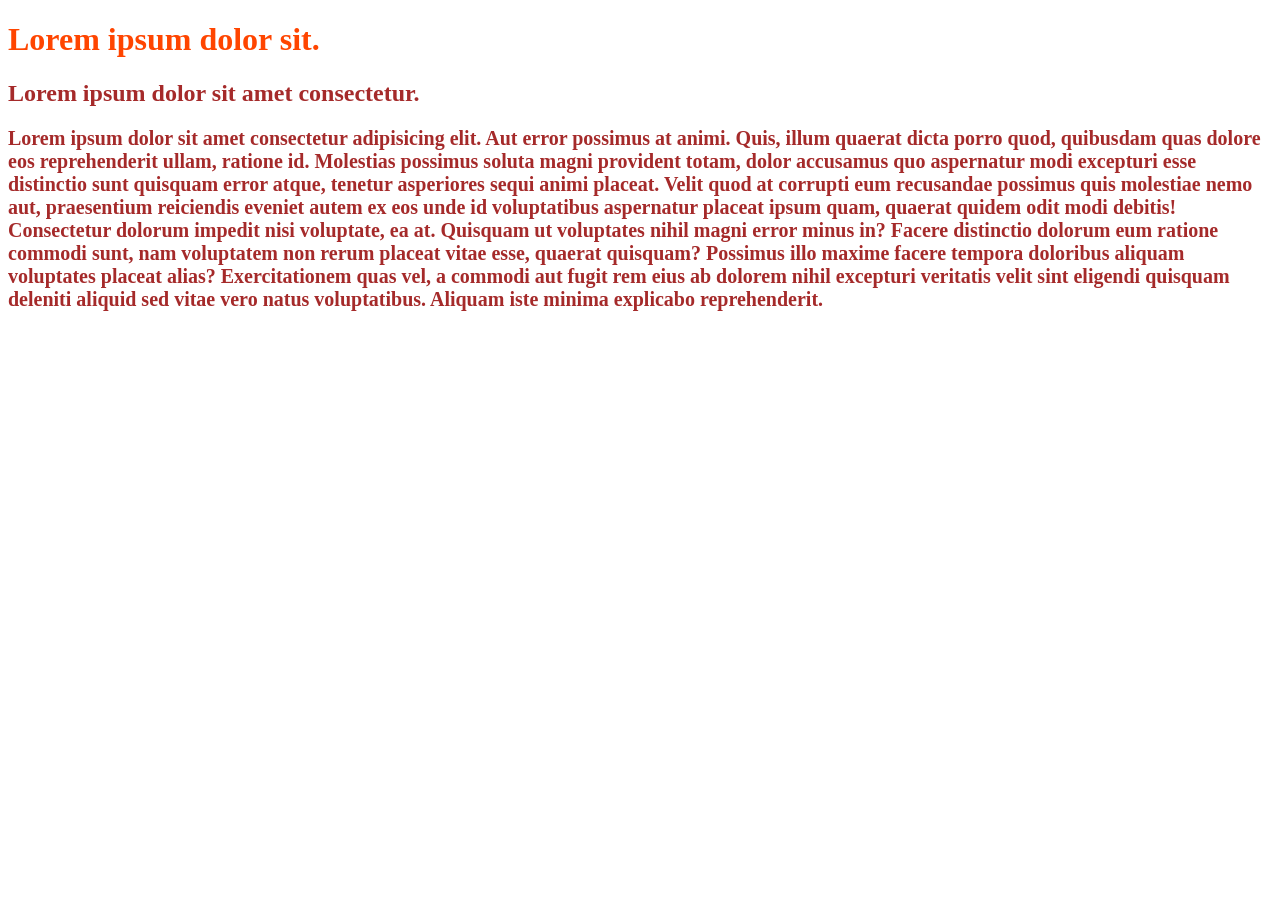
<file: CSS/01_Basics/index.html>
<!DOCTYPE html>
<html lang="en">
  <head>
    <meta charset="UTF-8" />
    <meta name="viewport" content="width=device-width, initial-scale=1.0" />
    <title>CSS Basics</title>
    <style>
      /* h2,
      p {
        color: brown;
      } */
      /* p {
        color: brown;
      } */
      .browntext {
        color: brown;
      }
    </style>
    <link rel="stylesheet" href="style.css" />
  </head>
  <body>
    <h1 style="color: orangered">Lorem ipsum dolor sit.</h1>
    <h2 class="browntext">Lorem ipsum dolor sit amet consectetur.</h2>
    <p class="browntext">
      Lorem ipsum dolor sit amet consectetur adipisicing elit. Aut error
      possimus at animi. Quis, illum quaerat dicta porro quod, quibusdam quas
      dolore eos reprehenderit ullam, ratione id. Molestias possimus soluta
      magni provident totam, dolor accusamus quo aspernatur modi excepturi esse
      distinctio sunt quisquam error atque, tenetur asperiores sequi animi
      placeat. Velit quod at corrupti eum recusandae possimus quis molestiae
      nemo aut, praesentium reiciendis eveniet autem ex eos unde id voluptatibus
      aspernatur placeat ipsum quam, quaerat quidem odit modi debitis!
      Consectetur dolorum impedit nisi voluptate, ea at. Quisquam ut voluptates
      nihil magni error minus in? Facere distinctio dolorum eum ratione commodi
      sunt, nam voluptatem non rerum placeat vitae esse, quaerat quisquam?
      Possimus illo maxime facere tempora doloribus aliquam voluptates placeat
      alias? Exercitationem quas vel, a commodi aut fugit rem eius ab dolorem
      nihil excepturi veritatis velit sint eligendi quisquam deleniti aliquid
      sed vitae vero natus voluptatibus. Aliquam iste minima explicabo
      reprehenderit.
    </p>
  </body>
</html>
</file>
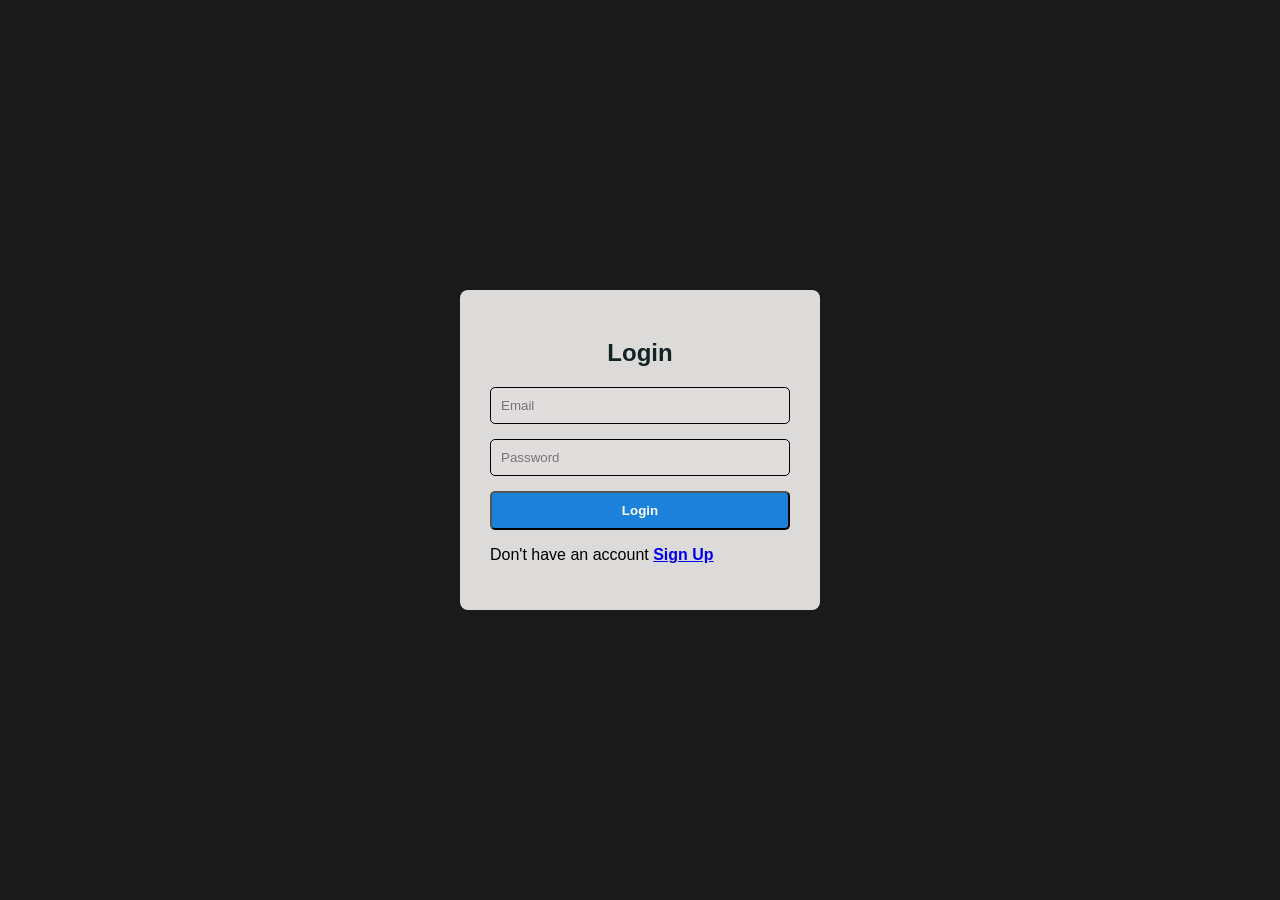
<file: CSS/02_login_Project/index.html>
<!doctype html>
<html lang="en">
  <head>
    <meta charset="UTF-8" />
    <meta name="viewport" content="width=device-width, initial-scale=1.0" />
    <title>Login Page</title>
    <style>
      body {
        font-family: Arial, Helvetica, sans-serif;
        background-color: #1a1a1a;
        margin: 0;
        padding: 0;
        height: 100vh;
        display: flex;
        justify-content: center;
        align-items: center;
      }
      .card {
        background-color: #dddada;
        border-radius: 8px;
        padding: 30px;
        width: 300px;
      }
      h2 {
        color: #112423;
        text-align: center;
        margin-bottom: 20px;
      }
      form {
        display: flex;
        flex-direction: column;
      }
      input {
        margin-bottom: 15px;
        padding: 10px;
        border-radius: 5px;
        background-color: #e2dddd;
        border: 1px solid black;
      }
      button {
        background-color: #1b81da;
        color: #fff;
        padding: 10px;
        border-radius: 5px;
        font-weight: 900;
      }
      button:hover {
        background-color: #070bf7;
      }
    </style>
  </head>
  <body>
    <div class="card">
      <h2>Login</h2>
      <form action="#">
        <input type="email" name="" id="" placeholder="Email" />
        <input type="password" name="" id="" placeholder="Password" />
        <button type="submit">Login</button>
        <p>
          Don't have an account
          <a style="font-weight: 700" href="../03_Sign_Up_Project/index.html"
            >Sign Up</a
          >
        </p>
      </form>
    </div>
  </body>
</html>
</file>
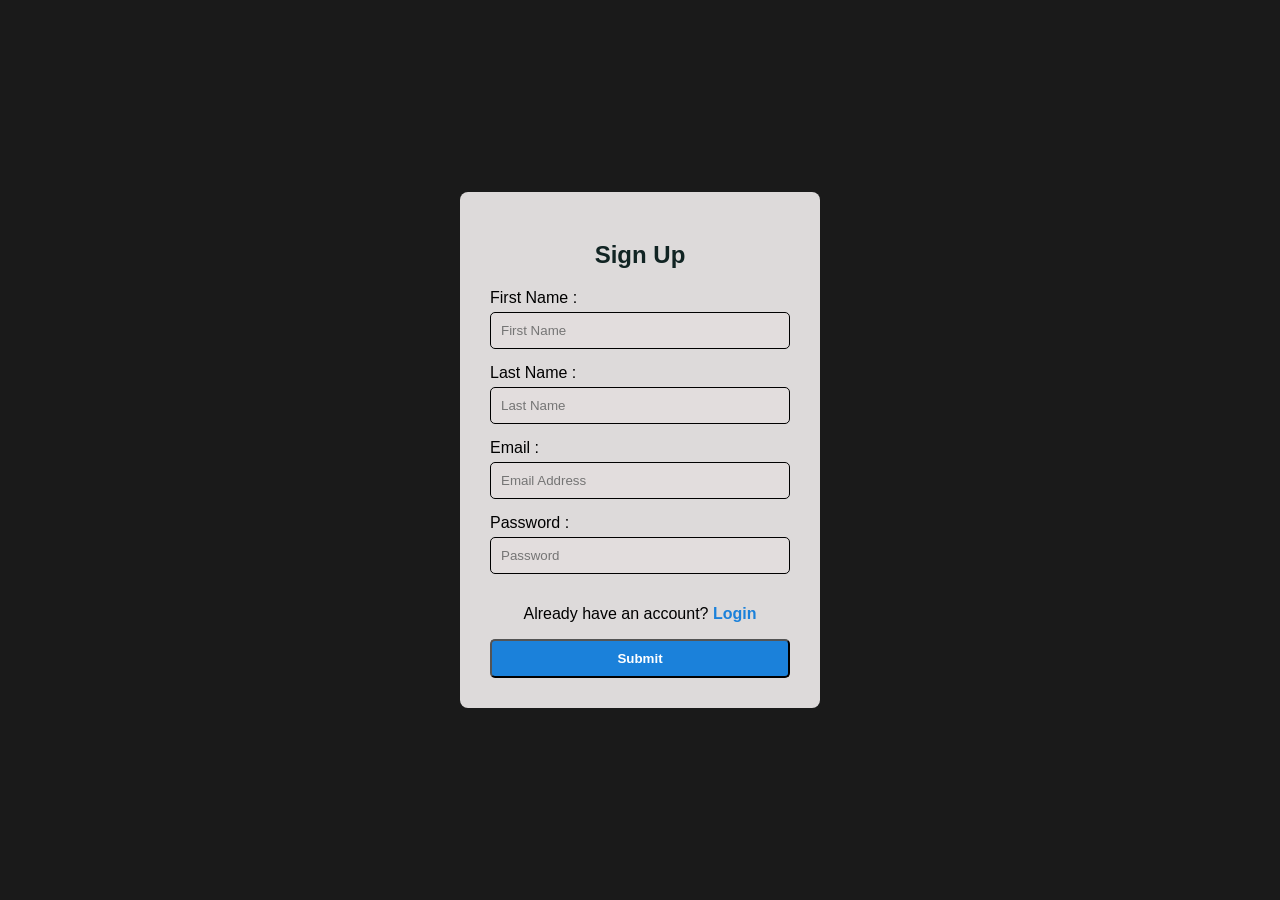
<file: CSS/03_SIgn_Up_Project/index.html>
<!doctype html>
<html lang="en">
  <head>
    <meta charset="UTF-8" />
    <meta name="viewport" content="width=device-width, initial-scale=1.0" />
    <title>Sign Up</title>
    <style>
      body {
        font-family: Arial, Helvetica, sans-serif;
        background-color: #1a1a1a;
        padding: 0;
        margin: 0;
        height: 100vh;
        display: flex;
        justify-content: center;
        align-items: center;
      }
      .card {
        background-color: #dddada;
        border-radius: 8px;
        padding: 30px;
        width: 300px;
      }
      h2 {
        color: #112423;
        text-align: center;
        margin-bottom: 20px;
      }
      form {
        display: flex;
        flex-direction: column;
      }
      input {
        margin-bottom: 15px;
        padding: 10px;
        border-radius: 5px;
        background-color: #e2dddd;
        border: 1px solid black;
      }
      button {
        background-color: #1b81da;
        color: #fff;
        padding: 10px;
        border-radius: 5px;
        font-weight: 900;
      }
      button:hover {
        background-color: #070bf7;
      }
      p {
        text-align: center;
      }
      a {
        color: #1b81da;
        text-decoration: none;
      }
      a:hover {
        text-decoration: underline;
      }
      label {
        padding-bottom: 5px;
      }
    </style>
  </head>
  <body>
    <div class="card">
      <form action="#">
        <h2>Sign Up</h2>
        <label for="FirstName">First Name :</label>
        <input
          type="text"
          name="FirstName"
          id="FirstName"
          placeholder="First Name"
        />
        <label for="LastName">Last Name :</label>
        <input
          type="text"
          name="LastName"
          id="LastName"
          placeholder="Last Name"
        />
        <label for="Email">Email :</label>
        <input
          type="email"
          name="Email"
          id="Email"
          placeholder="Email Address"
        />
        <label for="Password">Password :</label>
        <input
          type="password"
          name="Password"
          id="Password"
          placeholder="Password"
        />
        <p>
          Already have an account?
          <a style="font-weight: 700" href="../02_login_Project/index.html">
            Login
          </a>
        </p>
        <button>Submit</button>
      </form>
    </div>
  </body>
</html>
</file>
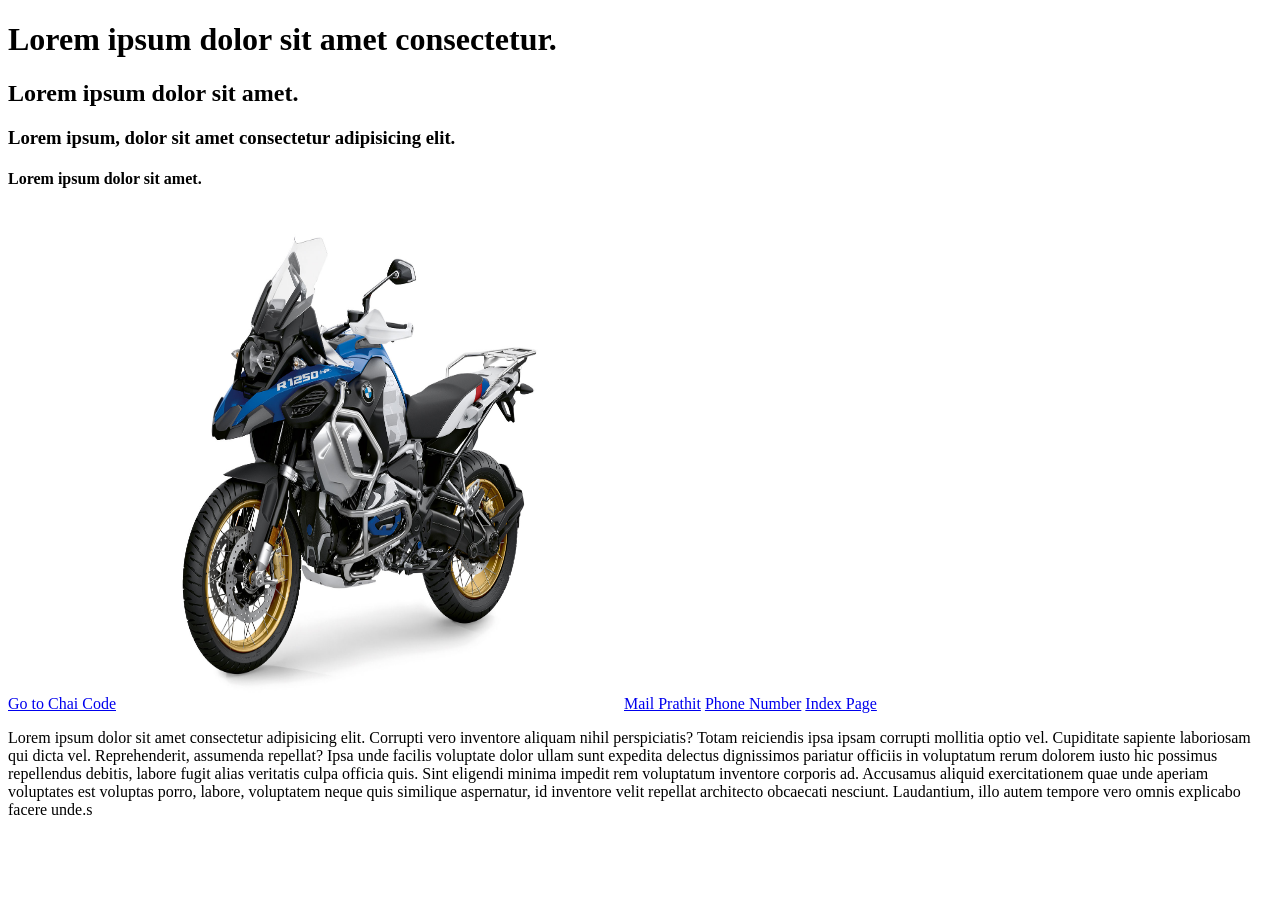
<file: HTML_Basics/01_intro.html>
<!DOCTYPE html>
<html lang="en">
<head>
    <meta charset="UTF-8">
    <meta name="viewport" content="width=device-width, initial-scale=1.0">
    <title>Headings</title>
</head>
<body>
    <h1 title="Main Heading">Lorem ipsum dolor sit amet consectetur.</h1>
    <h2>Lorem ipsum dolor sit amet.</h2>
    <h3>Lorem ipsum, dolor sit amet consectetur adipisicing elit.</h3>
    <h4>Lorem ipsum dolor sit amet.</h4>
    <a href="https://ChaiCode.com"> Go to Chai Code</a>
    <img src="./Images/BMW_GSA.jpg" alt="" height="500px" width="500px">
    <a href="mailto:prathit@gmail.com">Mail Prathit</a>
    <a href="tel:+123328382">Phone Number</a>
    <a href="./index.html">Index Page</a>
    <p>Lorem ipsum dolor sit amet consectetur adipisicing elit. Corrupti vero inventore aliquam nihil perspiciatis? Totam reiciendis ipsa ipsam corrupti mollitia optio vel. Cupiditate sapiente laboriosam qui dicta vel. Reprehenderit, assumenda repellat? Ipsa unde facilis voluptate dolor ullam sunt expedita delectus dignissimos pariatur officiis in voluptatum rerum dolorem iusto hic possimus repellendus debitis, labore fugit alias veritatis culpa officia quis. Sint eligendi minima impedit rem voluptatum inventore corporis ad. Accusamus aliquid exercitationem quae unde aperiam voluptates est voluptas porro, labore, voluptatem neque quis similique aspernatur, id inventore velit repellat architecto obcaecati nesciunt. Laudantium, illo autem tempore vero omnis explicabo facere unde.s</p>
</body>
</html>
</file>
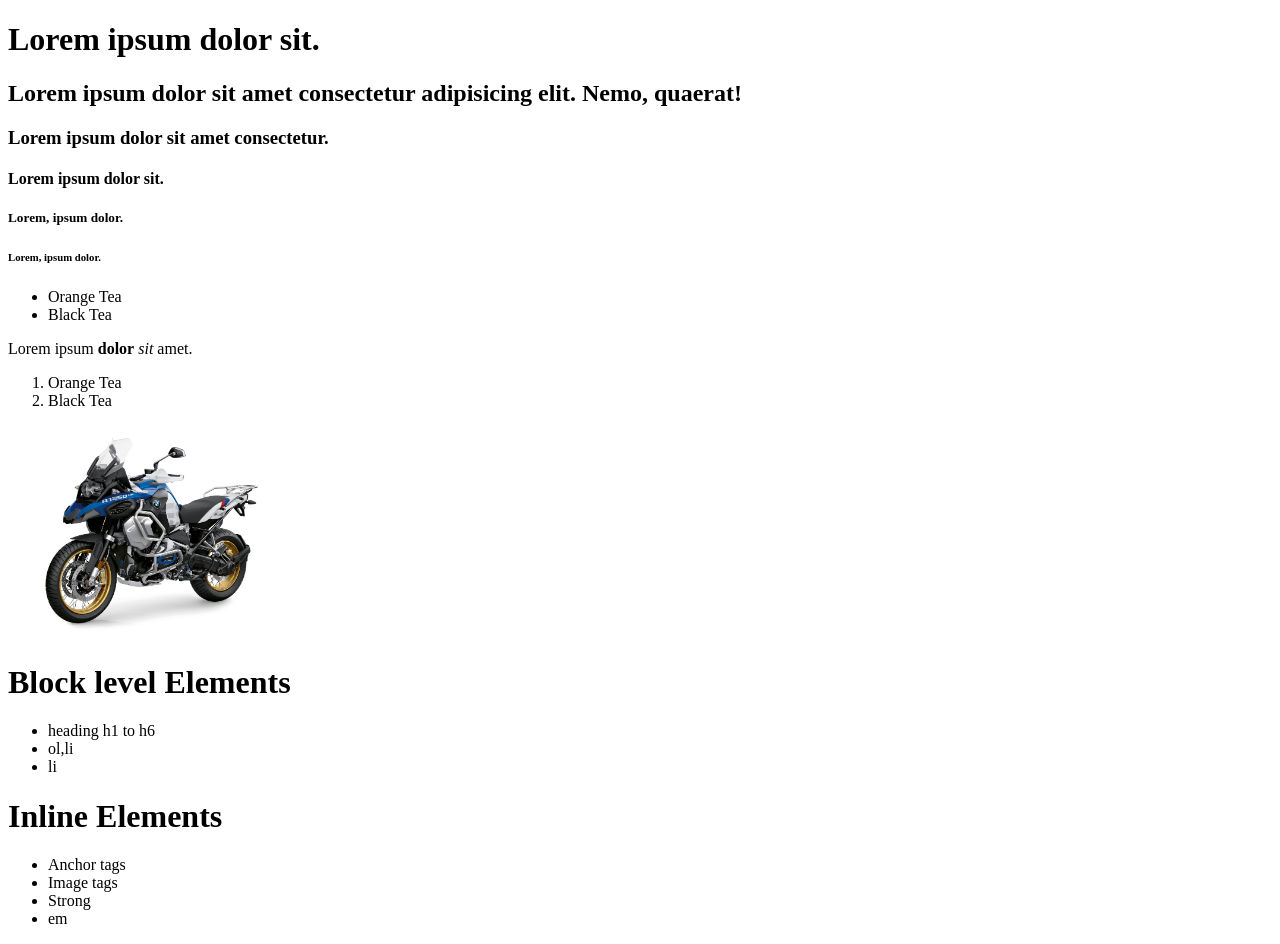
<file: HTML_Basics/02_headings_list.html>
<!DOCTYPE html>
<html lang="en">
<head>
    <meta charset="UTF-8">
    <meta name="viewport" content="width=device-width, initial-scale=1.0">
    <title>Headings and Lists</title>
</head>
<body>
    <h1>Lorem ipsum dolor sit.</h1>
    <h2>Lorem ipsum dolor sit amet consectetur adipisicing elit. Nemo, quaerat!</h2>
    <h3>Lorem ipsum dolor sit amet consectetur.</h3>
    <h4>Lorem ipsum dolor sit.</h4>
    <h5>Lorem, ipsum dolor.</h5>
    <h6>Lorem, ipsum dolor.</h6>
    <ul>
        <li>Orange Tea</li>
        <li>Black Tea</li>
    </ul>
    <p>Lorem ipsum <strong>dolor</strong> <em>sit</em> amet.</p>
    <ol>
        <li>Orange Tea</li>
        <li>Black Tea</li>
    </ol>
    <img src="./Images/BMW_GSA.jpg" alt="" width="300px">
    <div>
        <h1>Block level Elements</h1>
        <ul>
            <li>heading h1 to h6</li>
            <li>ol,li</li>
            <li>li</li> 
        </ul>
    </div>

    <div>
        <h1>Inline Elements</h1>
        <ul>
            <li>Anchor tags</li>
            <li>Image tags</li>
            <li>Strong</li>
            <li>em</li>
        </ul>
    </div>

</body>
</html>
</file>
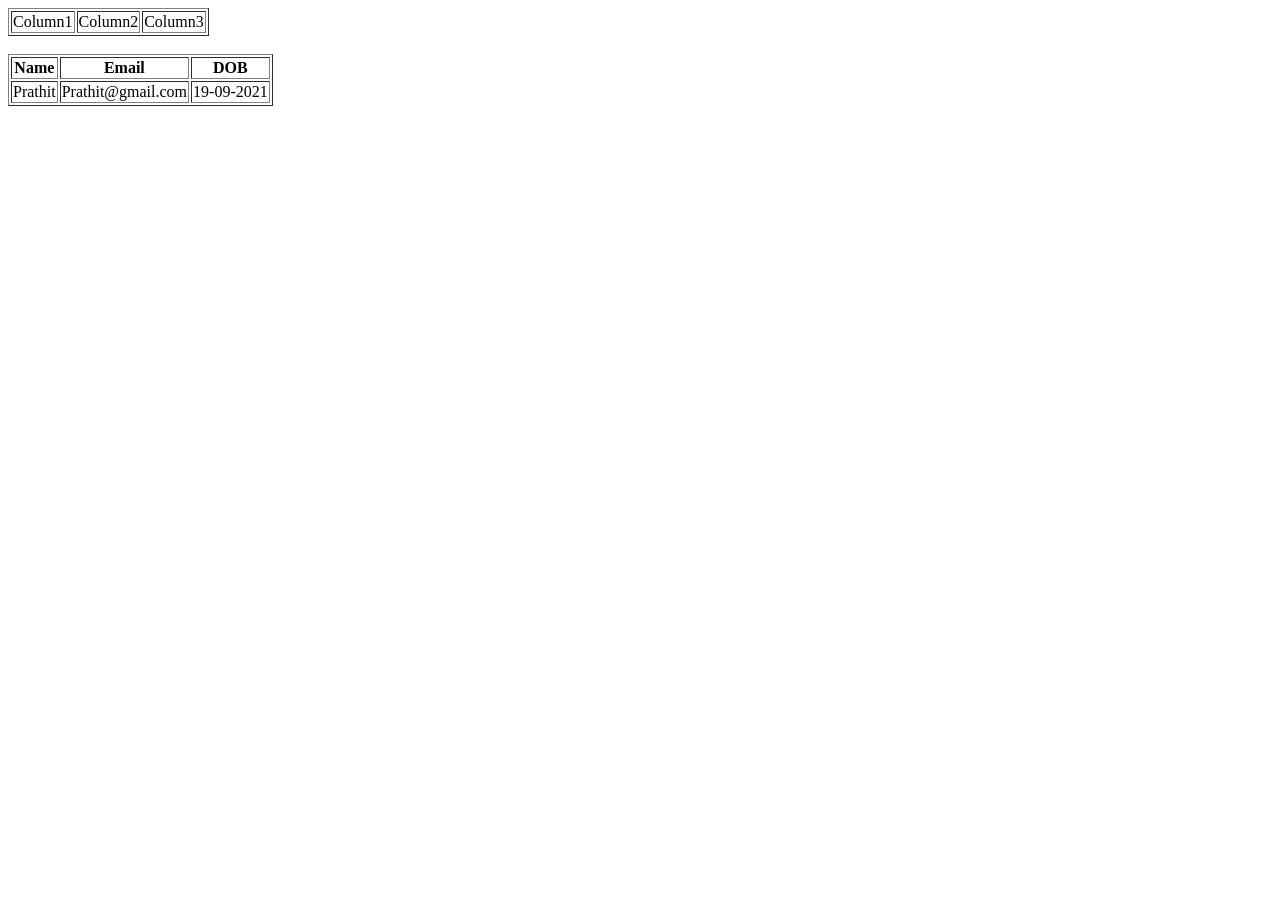
<file: HTML_Basics/03_Tables.html>
<!DOCTYPE html>
<html lang="en">
<head>
    <meta charset="UTF-8">
    <meta name="viewport" content="width=device-width, initial-scale=1.0">
    <title>Tables</title>
</head>
<body>
    <table border="1">
        <tr>
            <td> Column1</td>
            <td> Column2</td>
            <td> Column3</td>
        </tr>
    </table>
    <br>
    <table border="1">
        <tr>
            <th>Name</th>
            <th>Email</th>
            <th>DOB</th>
        </tr>
        <tr>
            <td>Prathit</td>
            <td>Prathit@gmail.com</td>
            <td>19-09-2021</td>
        </tr>
    </table>
</body>
</html>
</file>
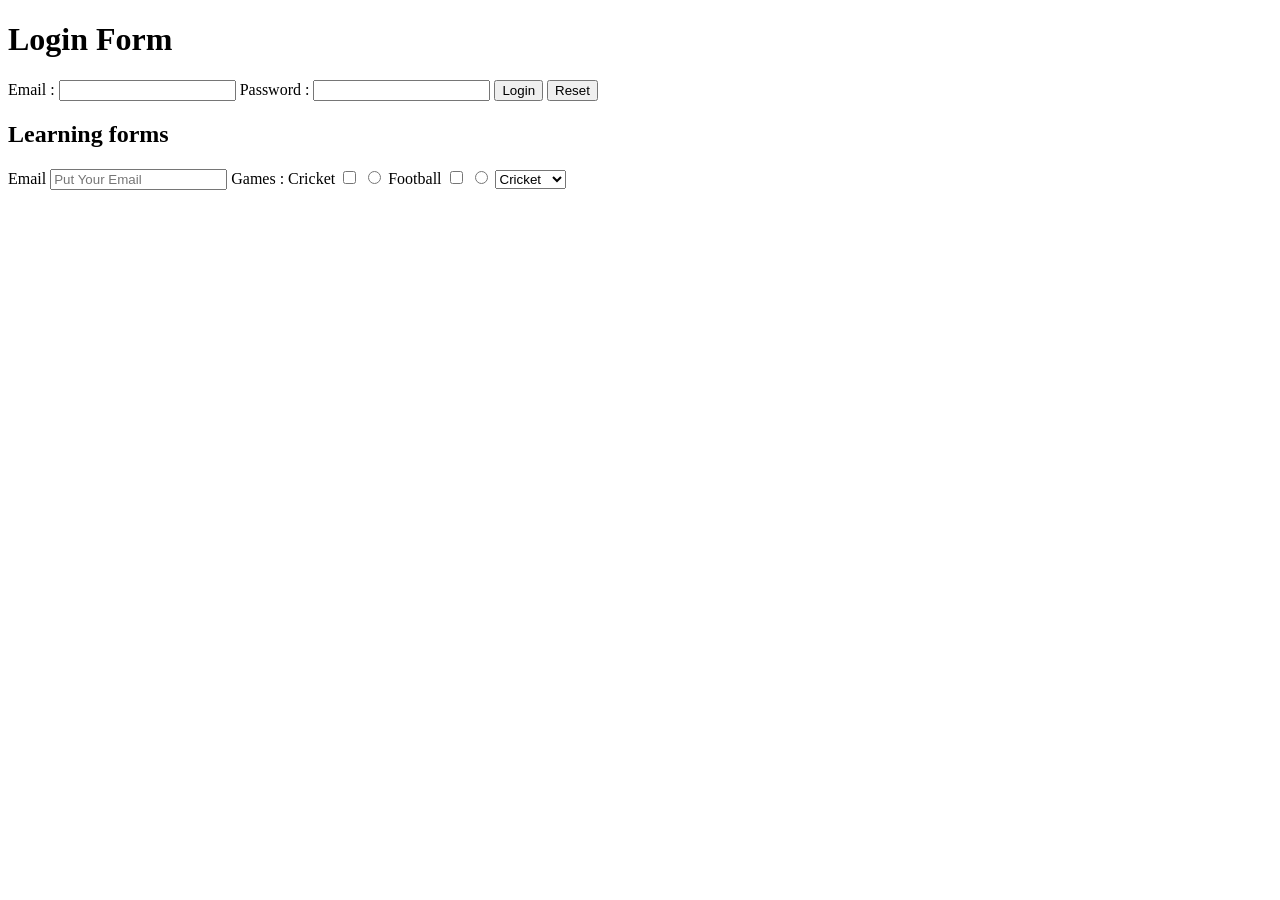
<file: HTML_Basics/04_forms.html>
<!DOCTYPE html>
<html lang="en">
<head>
    <meta charset="UTF-8">
    <meta name="viewport" content="width=device-width, initial-scale=1.0">
    <title>Forms</title>
</head>
<body>
    <h1>Login Form</h1>
    <form>
        <label for="email">
            Email :
            <input type="email" name="email" id="">
        </label>
        <label for="password">
            Password :
            <input type="password" name="password" id="">
        </label>
        <button type="submit">Login</button>
        <button type="reset">Reset</button>
    </form>
    <div>
        <h2>Learning forms </h2>
        <form action="">
                <label for="Email">Email</label>
                <input type="email" name="Email" id="" placeholder="Put Your Email">
                <label for="Games">Games : </label>
                <label for="Games">Cricket</label>
                <input type="checkbox" name="Games" id="">
                <input type="radio" name="Games" id="">
                <label for="Games">Football</label>
                <input type="checkbox" name="Games" id="">
                <input type="radio" name="Games" id="">
                <select name="Games" id="">
                <option value="Cricket">Cricket</option>
                <option value="Football">FootBall</option>
                </select>
        </form>
    </div>

</body>
</html>
</file>
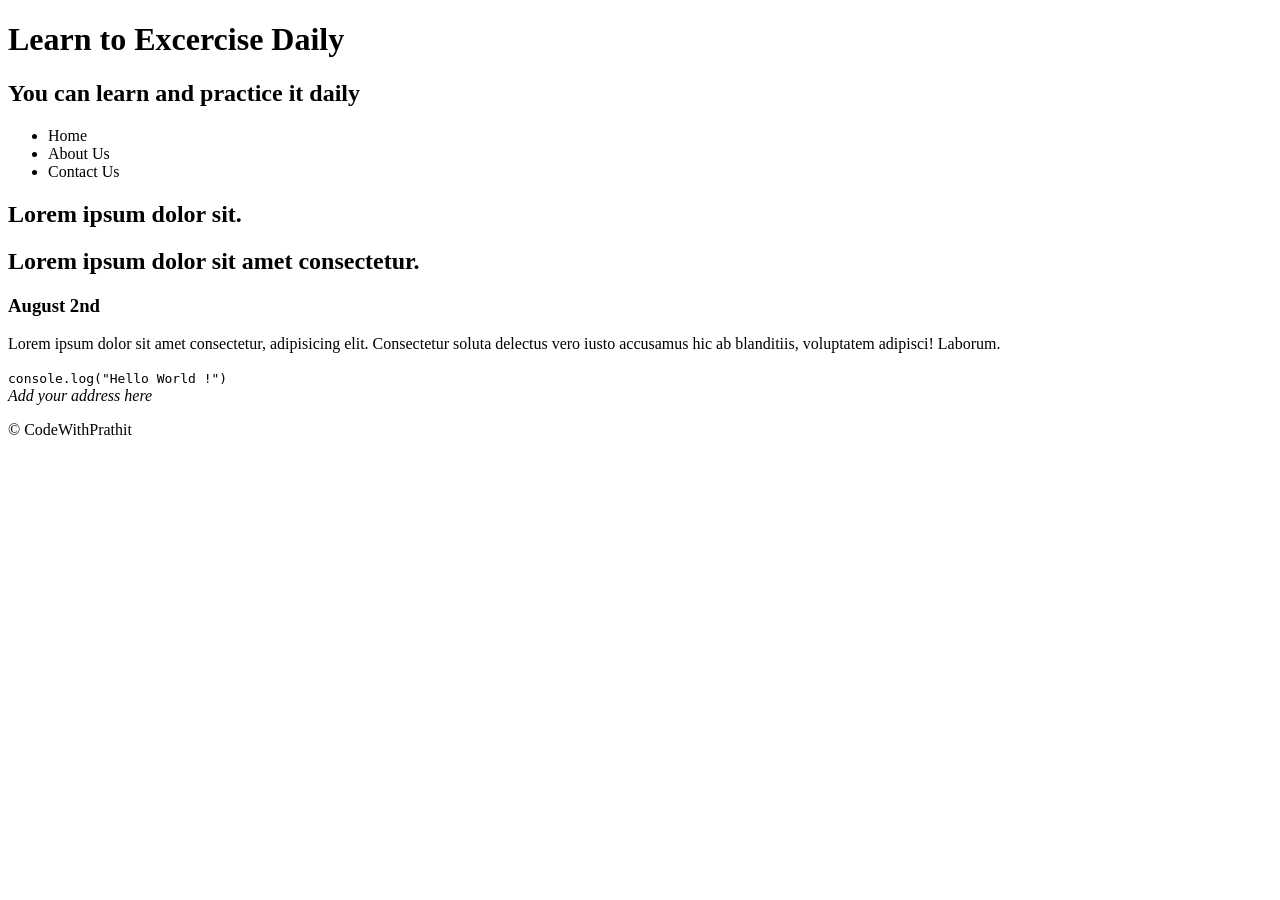
<file: HTML_Basics/05_semantics.html>
<!DOCTYPE html>
<html lang="en">
  <head>
    <meta charset="UTF-8" />
    <meta name="viewport" content="width=device-width, initial-scale=1.0" />
    <title>Gym Website</title>
    <!-- <script src="https://cdn.jsdelivr.net/npm/@tailwindcss/browser@4"></script> -->
  </head>
  <body>
    <header>
      <hgroup>
        <h1>Learn to Excercise Daily</h1>
        <h2>You can learn and practice it daily</h2>
      </hgroup>
      <nav>
        <ul>
          <li><a href="#"></a>Home</li>
          <li><a href="#"></a>About Us</li>
          <li><a href="#"></a>Contact Us</li>
        </ul>
      </nav>
    </header>
    <article>
      <hgroup>
        <h1>Lorem ipsum dolor sit.</h1>
        <h2>Lorem ipsum dolor sit amet consectetur.</h2>
        <h3><time datetime="2024-08-02">August 2nd</time></h3>
      </hgroup>
      <section>
        <p>
          Lorem ipsum dolor sit amet consectetur, adipisicing elit. Consectetur
          soluta delectus vero iusto accusamus hic ab blanditiis, voluptatem
          adipisci! Laborum.
        </p>
      </section>
      <section>
        <code>console.log("Hello World !")</code>
      </section>
    </article>
    <footer>
      <address>Add your address here</address>
      <p>&copy; CodeWithPrathit</p>
    </footer>
  </body>
</html>
</file>
<file: CSS/01_Basics/style.css>
p {
  font-weight: bold;
  color: cyan;
  font-size: 20px;
}
</file>
